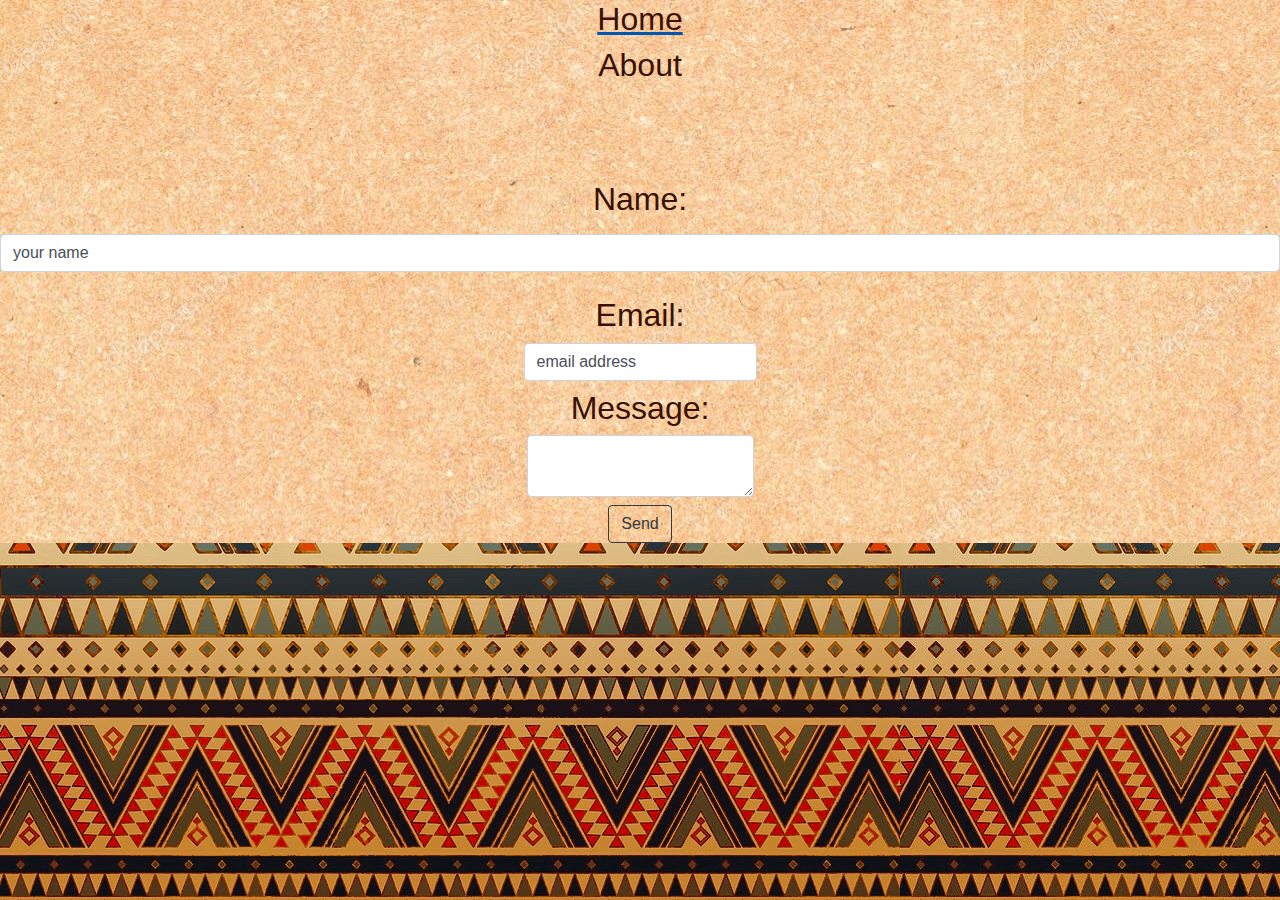
<file: contact.html>
<!DOCTYPE html>
<html lang="en">
<head>
    <link href="style.css" type="text/css" rel="stylesheet">
    <meta charset="UTF-8">
    <meta http-equiv="X-UA-Compatible" content="IE=edge">
    <meta name="viewport" content="width=device-width, initial-scale=1.0">
    <title>Contact Me</title>

    
</head>






<body>
    
    
        <div class="top-nav">
     <a href="index.html">
         <h2>Home</h2>
        
     </a>
     
     <a href="About.html">
         <h2>About</h2>
     </a>
     
 </div>


<form action="https://formspree.io/f/xjvpnwvk" method="POST">
    <div class="contact-body">
       
    <label 
    type="type" for="username">
    <h2>Name:</h2>
    </label><br>

    <input type="text" id="username" class="form-control" name="name" value="your name"></input>

    <label><br>
        <h2>Email:</h2>
        <input type="email" id="emailcontact" class="form-control"  name="_replyto" value="email address">
    </label><br>

    <label>
  <h2>Message:</h2>
  <textarea id="messageID" class="form-control" name="message" value="name="message"></textarea>
    </label><br>

    <link rel="stylesheet" href="https://stackpath.bootstrapcdn.com/bootstrap/4.3.1/css/bootstrap.min.css"></link>


    <button type="submit" class="btn btn-outline-dark">Send</button>
</div>

</div>
</form>

    


</body>

</html>
</file>
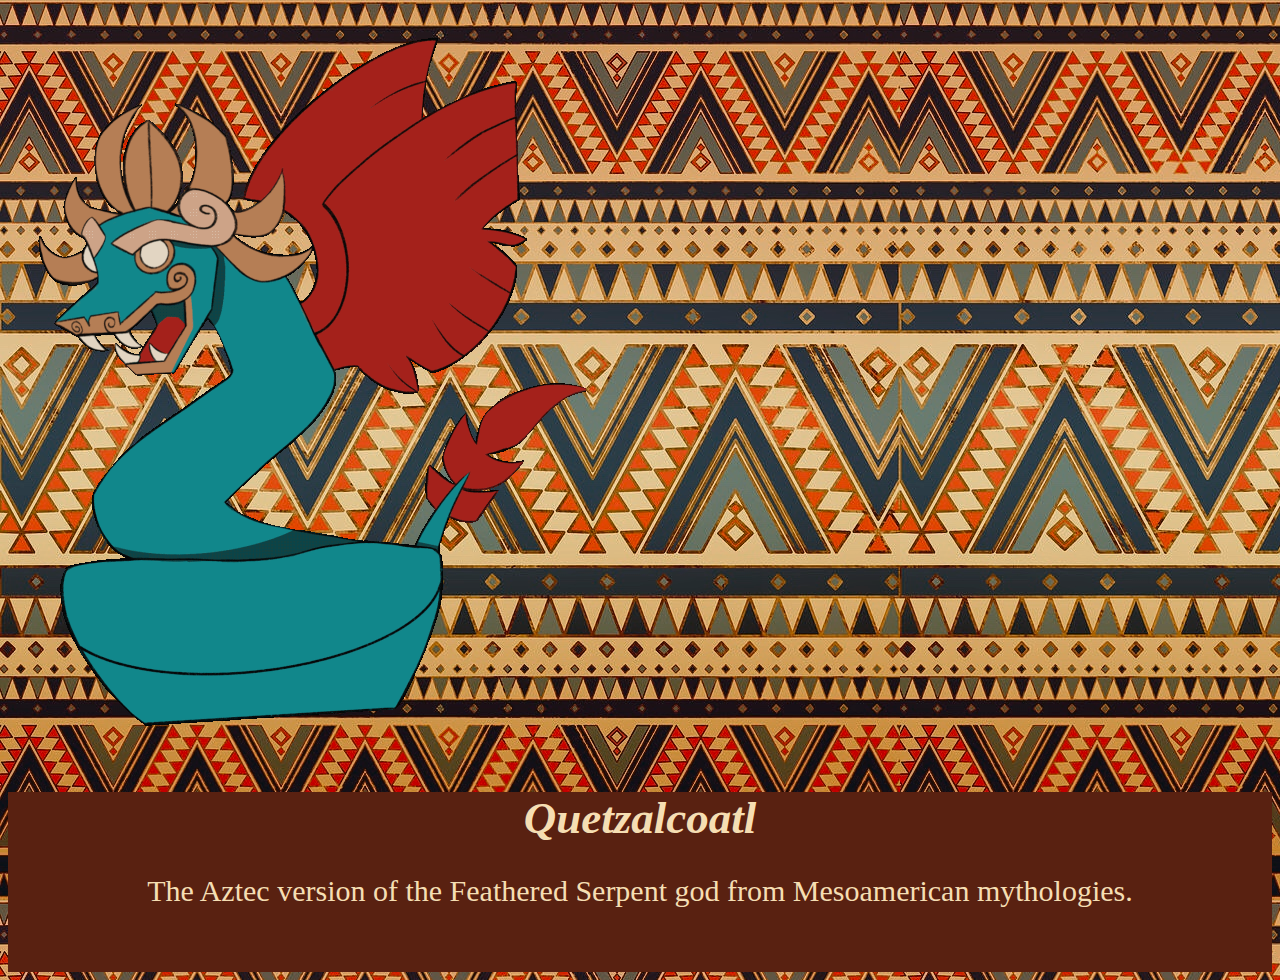
<file: quetzalcoatl.html>
<!DOCTYPE html>
<html lang="en">

 <meta charset="UTF-8">
  <meta name="viewport" content="width=device-width, initial-scale=1.0">

  <link href="style.css" type="text/css" rel="stylesheet">


<img src="images/creature1.gif">

<div class="quetz-body">
<h1>Quetzalcoatl</h1>
<p>The Aztec version of the Feathered Serpent god from Mesoamerican mythologies.</p>
</div>
</file>
<file: style.css>
.grid {
    display: grid;
    grid-template: repeat(4, 1fr 2fr ) / repeat(4, 3fr 2fr );
    height: 315vh;
    width: 170vh;
    grid-gap: 5px; 

}

.grid-header {
display: grid;
grid-column: 3;
grid-row: 1;

}


header {

   background-image:url(images/title-gif.gif);
   background-size: 145vh;
   width: 5;
   background-position: center;
   background-repeat: no-repeat;
   
}
.about {
    box-sizing: border-box;
    background-color: #592111;
  text-align: center;
}

.top-nav {
    background-image: url(images/paper.jpg);
    background-color: #592111;
    position: relative;
    display: block;
    box-sizing: border-box;
    font-family: sans-serif;
    font-size: 20px;
    min-height: 20vh;
    max-height: fit-content;
   text-align: center;
  
   


}

.quetz-body {
    text-align: center;
    background-color: #592111;
    position: relative;
    display: block;
    box-sizing: border-box;
    
    font-size: 20px;
    min-height: 20vh;
    max-height: fit-content;
}
.about-body {
    background-image: url(images/mayan-bg.jpg);
}

.contact-body {
    text-align: center;
    background-position: center;
    background-image: url(images/paper.jpg);
}



.title { 
    grid-column: 1 / 1;
    grid-row: 1 / 1;
}



main {
    padding: 20vh;
    background-image: url(images/dragon.jpg);
   
    background-repeat: no-repeat;
    background-position: center;
}
body {
    background-image: url(images/bg2.jpeg);
}



.creature1 {
    grid-area: 2 / 5 / span 1 / span 1; 
    text-align: center;
    
    display: block;
}

.text1 {
    font-size: 50px;
    font-weight: 700;
    letter-spacing: 8px;
    margin-bottom: 20px;
    position: relative;
    animation: text 5s 1;
}

@keyframes text {
    0% {
        color: black;
        margin-bottom: -40px;
    }
    30% {
        letter-spacing: 25px;
        margin-bottom: -40px;
    }
    85% {
        letter-spacing: 8px;
        margin-bottom: -40px;
    }
}

.creature2 {
    grid-area: 2 / 1 / span 2 / span 2;

    text-align: center;
}

.creature3 {
    grid-area: 3 / 6 / span 2 / span 2;
    text-align: center; 
}

.creature4 {
    grid-area: 5 / 1 / span 2 / span 2;
    text-align: center;
}

 

h1 { 
font-style: italic;
font-size: 45px;
color: wheat;
content: center;
}

h2 {
    color: #3b1105;
}

  

p {
    font-style: normal;
    font-size: 30px;
    color: wheat;
    content: center;
}

footer {
    position: relative;
    bottom: 0px;
    text-align: center;
    font-style: italic;
    font-size: 40px;
    color: aliceblue;
    background-color: #143642;
    width: 100%;
    height: 60%;
    }
</file>
